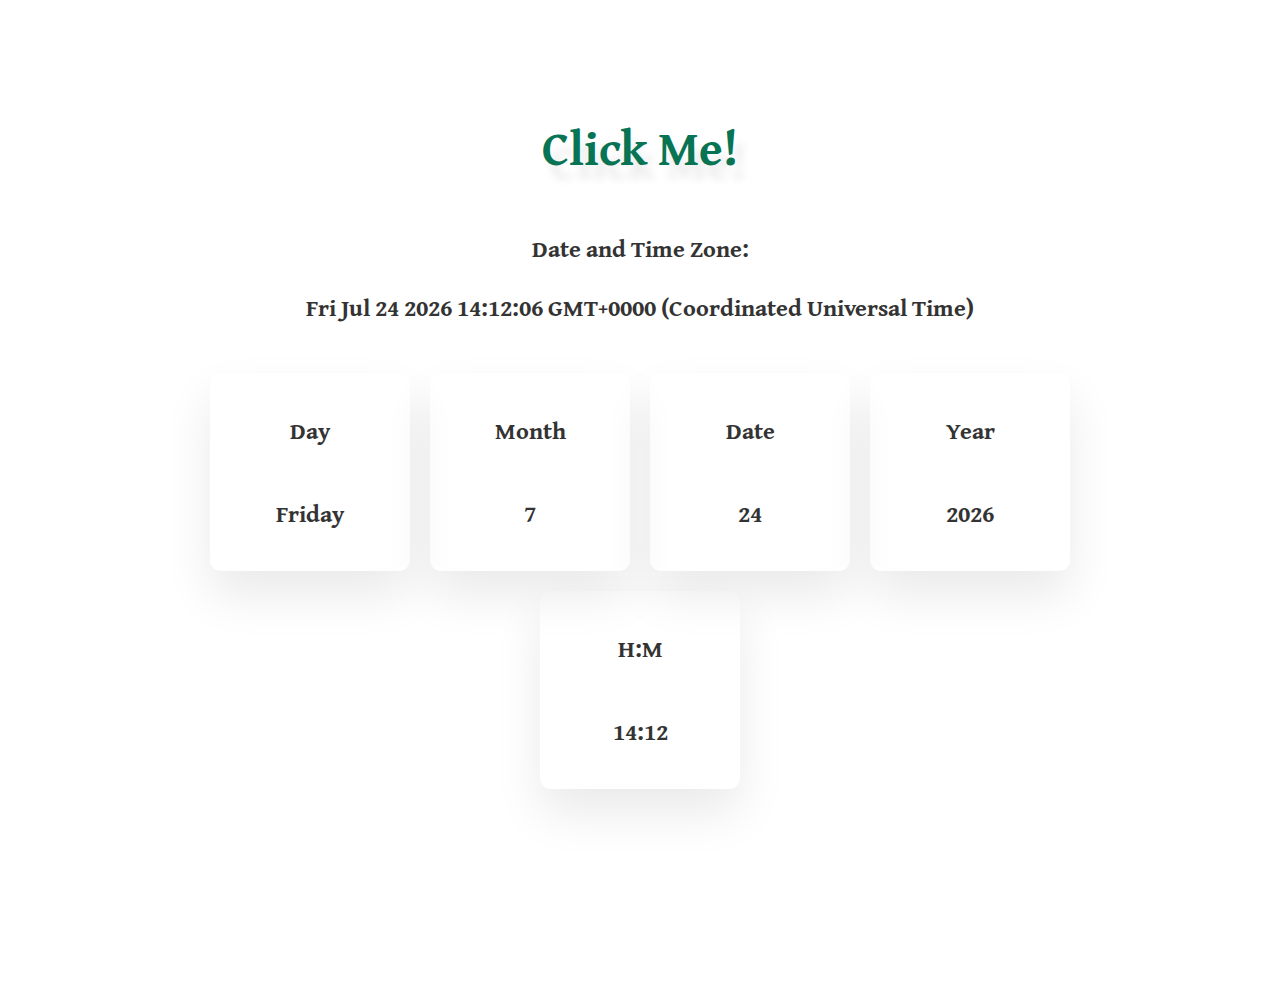
<file: index.html>
<!DOCTYPE html>
<html lang="en">
<head>
    <meta charset="UTF-8">
    <title>JS-test-1</title>
    <link rel="preconnect" href="https://fonts.googleapis.com">
    <link rel="preconnect" href="https://fonts.gstatic.com" crossorigin>
    <link href="https://fonts.googleapis.com/css2?family=Gentium+Book+Plus:wght@400;700&display=swap" rel="stylesheet">
    <link rel="stylesheet" href="style.css"/>
    <!--    <script src="script3.js"></script>-->
</head>
<body>
<div class="container">
        <h1 class="heading-primary">Click Me!</h1>
    <p class="time-zone">Date and Time Zone:</p>
    <p class="time-zone--demo" id="demo1"></p>
    <div class="grid">
        <div class="flex-item grid-1-item">
            <p>Day</p>
            <p id="demo0"></p>
        </div>
        <div class="flex-item grid-2-item">
            <p>Month</p>
            <p id="demo3"></p>
        </div>
        <div class="flex-item grid-3-item">
            <p>Date</p>
            <p id="demo4"></p>
        </div>
        <div class="flex-item grid-4-item">
            <p>Year</p>
            <p id="demo2"></p>
        </div>
        <div class="flex-item grid-5-item">
            <p class="grid-item--4">H:M</p>
            <p id="demo5"></p>
        </div>
    </div>
</div>

<footer></footer>

<script>
    const weekday = ["Sunday", "Monday", "Tuesday", "Wednesday", "Thursday", "Friday", "Saturday"];

    const f = new Date();
    let day = weekday[f.getDay()];
    document.getElementById("demo0").innerHTML = day;

    const a = new Date();
    document.getElementById("demo1").innerHTML = a;

    const b = new Date().getFullYear();
    document.getElementById("demo2").innerHTML = b;

    const c = new Date().getMonth() + 1;
    document.getElementById("demo3").innerHTML = c;

    const d = new Date().getDate();
    document.getElementById("demo4").innerHTML = d;

    function addZero(i) {
        if (i < 10) {
            i = "0" + i
        }
        return i;
    }

    const e = new Date();
    let h = addZero(e.getHours());
    let m = addZero(e.getMinutes());
    let time = h + ":" + m;
    document.getElementById("demo5").innerHTML = time;

</script>

</body>
<script src="script.js"></script>
</html>
</file>
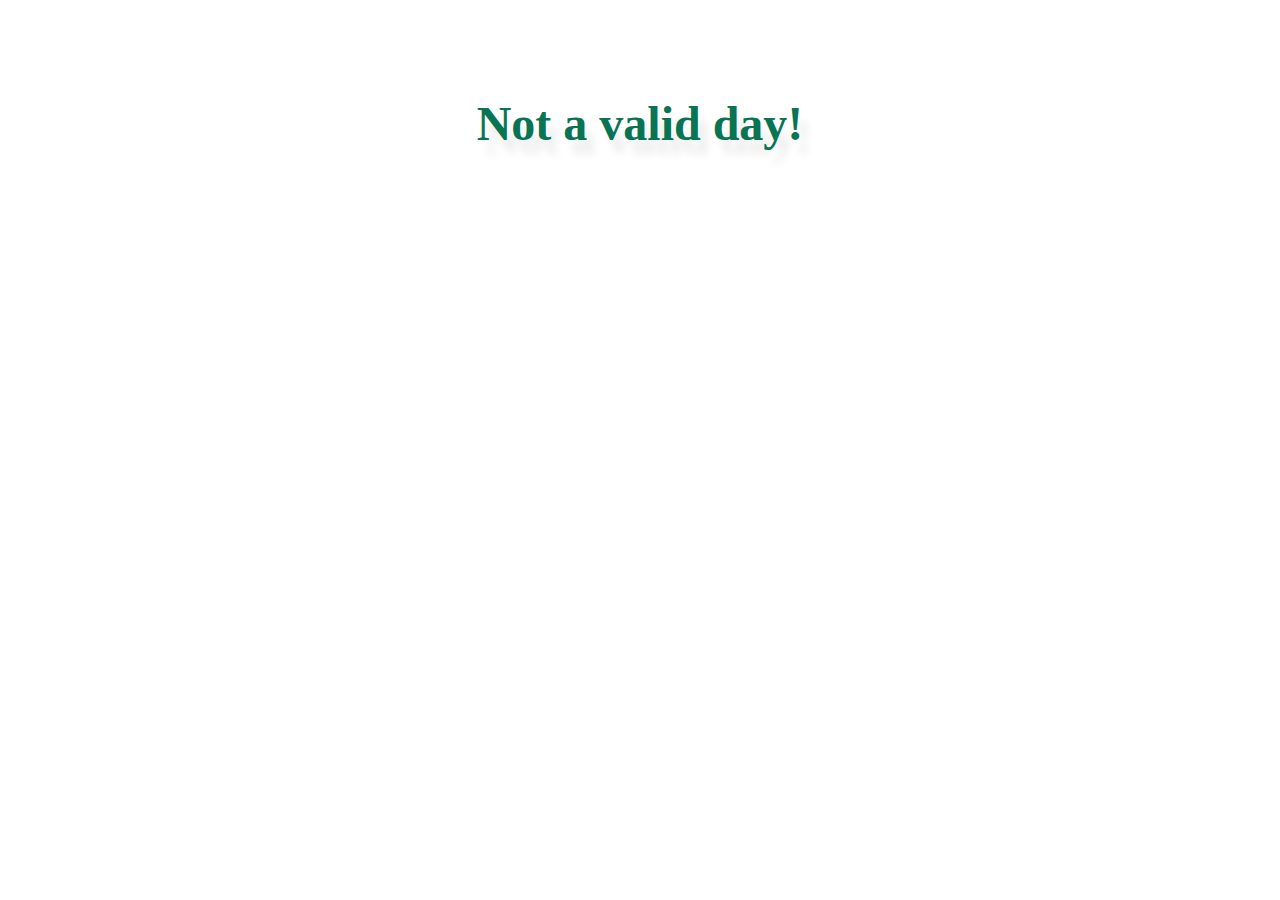
<file: index2.html>
<!DOCTYPE html>
<html lang="en">
<head>
    <meta charset="UTF-8">
    <link rel="stylesheet" href="style.css">
    <title>Week day</title>
</head>
<body>

<script src="script2.js"></script>
</body>
</html>
</file>
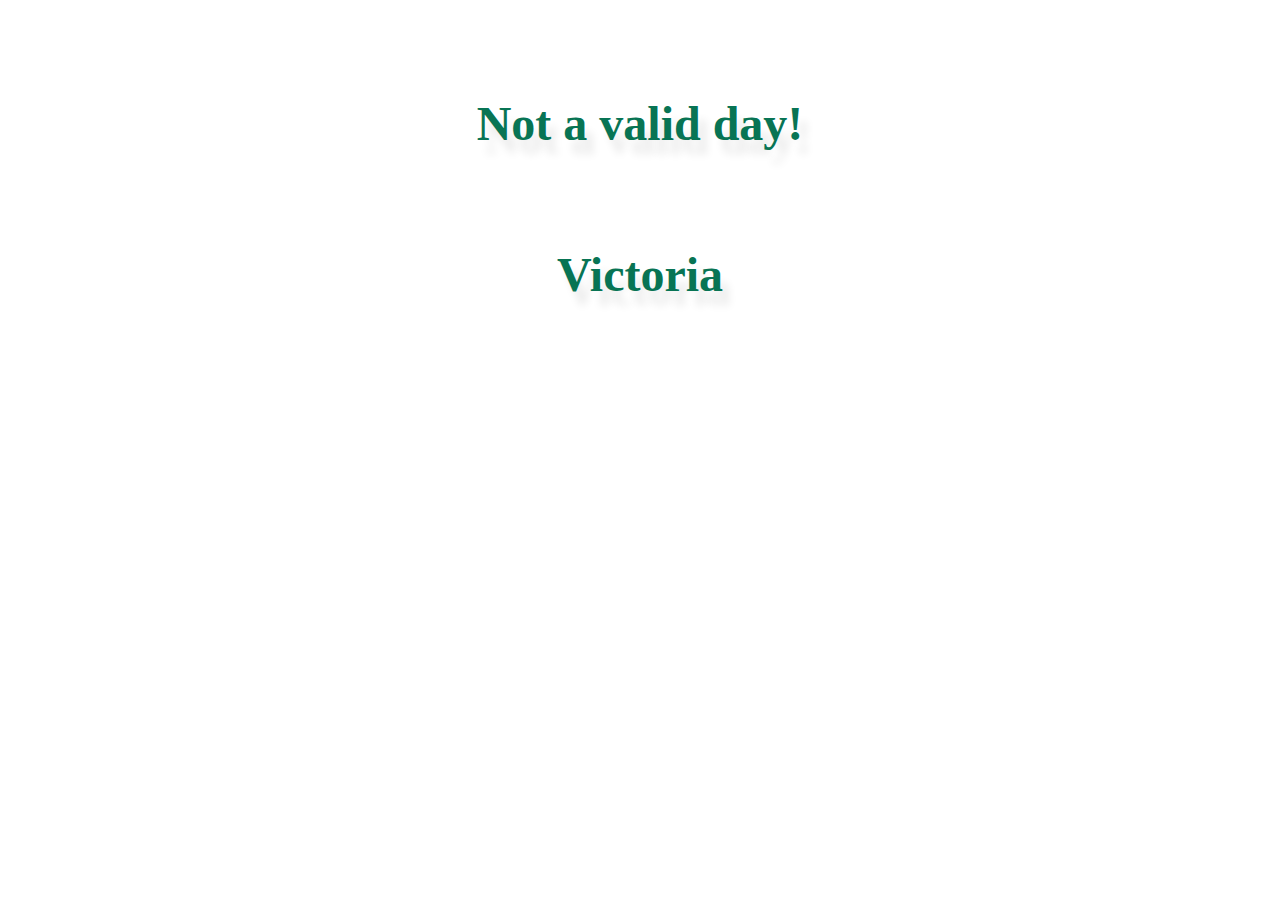
<file: weekday.html>
<!DOCTYPE html>
<html lang="en">
<head>
    <meta charset="UTF-8">
    <link rel="stylesheet" href="style.css">
    <title>Weekday</title>
</head>
<body>

<script src="weekday.js"></script>
</body>
</html>
</file>
<file: style.css>
* {
    box-sizing: border-box;
}

html {
    font-size: 62.5%;
    height: 100vh;
}

body {
    font-family: 'Gentium Book Plus', serif;
    font-size: 2.6rem;
    font-weight: 700;
    color: #555;

}

.container {
    width: 100%;
    margin: 0 auto 9.6rem;
    justify-content: center;
    display: flex;
    flex-direction: column;
    /*flex-wrap: wrap;*/
    align-items: center;
    /*padding: 2.4rem 2.4rem;*/
    border-radius: 11px;
}

.grid--4-cols {
    grid-template-columns: repeat(4, 1fr);
}

.grid {
    display: grid;
    grid-template-columns: repeat(5, 1fr);
    gap: 2rem;
    position: relative;
}

.flex {
    display: flex;
    align-items: center;
    justify-content: center;
}

.flex-item {
    display: flex;
    flex-direction: column;
    /*border: 0.1px solid #555;*/
    width: 20rem;
    border-radius: 11px;
    align-items: center;
    padding: 1.6rem 4.8rem;
    box-shadow: 0 2.4rem 4.8rem rgba(0, 0, 0, 0.085);;
}

h1 {
    color: #087454;
    text-shadow: 0.8rem 1.4rem 0.8rem rgba(0, 0, 0, 0.085);
    margin: 9.6rem 0 4.8rem;
    transition: all 0.5s;
    font-size: 4.8rem;
    text-align: center;
}

h2 {
    color: #0b956c;
    text-align: center;
    margin: 9.6rem 0 2.4rem;
    text-shadow: 0.8rem 1.4rem 0.8rem rgba(0, 0, 0, 0.085);
}

p {
    color: #333;
    /*margin-bottom: 2.4rem;*/
}

.time-zone {
    margin: 0;
}

.time-zone--demo {
    margin-bottom: 4.8rem;
}

.clock {
    width: 3.6rem;
    height: 3.6rem;
    stroke: #087454;
    font-weight: bold;
}

.flex--clock {
    display: flex;
    align-items: center;
    justify-content: center;
    position: absolute;
    top: -140px;
    right: -50px;
    transform: rotate(25deg);
    height: 0.3rem;
    width: 9.5rem;
}

footer {
    width: 100%;
    padding: 4.8rem;
}

/**************************/
/* BELOW 1312px */
/**************************/
/* 1312 / 16 = 82em*/

@media (max-width: 82em) {

    body {
        font-size: 2.4rem;
    }

    .container {
        padding: 0.8rem 8.0rem;

    }

    .grid {
        grid-template-columns: repeat(8, 1fr);
    }

    .grid-1-item,
    .grid-2-item,
    .grid-3-item,
    .grid-4-item {
        grid-column: span 2;
    }

    .grid-5-item {
        grid-column: span 8;
        justify-self: center;
    }
}

/**************************/
/* BELOW 1104px */
/**************************/
/* 1104 / 16 = 69em*/

@media (max-width: 69em) {

    body {
        font-size: 2.2rem;
    }

    .grid {
        grid-template-columns: repeat(6, 1fr);
    }

    .grid-1-item,
    .grid-2-item,
    .grid-3-item {
        grid-column: span 2;
    }

    .grid-4-item,
    .grid-5-item {
        grid-column: span 3;
        justify-self: center;
    }

    .container {
        padding: 0.8rem 8.0rem;

    }
}

/**************************/
/* BELOW 704px */
/**************************/
/* 704 / 16 = 44em*/

@media (max-width: 56em) {

    body {
        font-size: 2.2rem;
    }

    .time-zone--demo {
        font-size: 1.6rem;
    }

    .container {
        padding: 0.8rem 8.0rem;

    }

    .grid {
        grid-template-columns: repeat(4, 1fr);
    }

    .grid-1-item,
    .grid-2-item {
        grid-column: span 2;
    }

    .grid-3-item,
    .grid-4-item {
        grid-column: span 2;
        justify-self: center;
    }

    .grid-5-item {
        grid-column: span 4;
        justify-self: center;
    }



}
</file>
